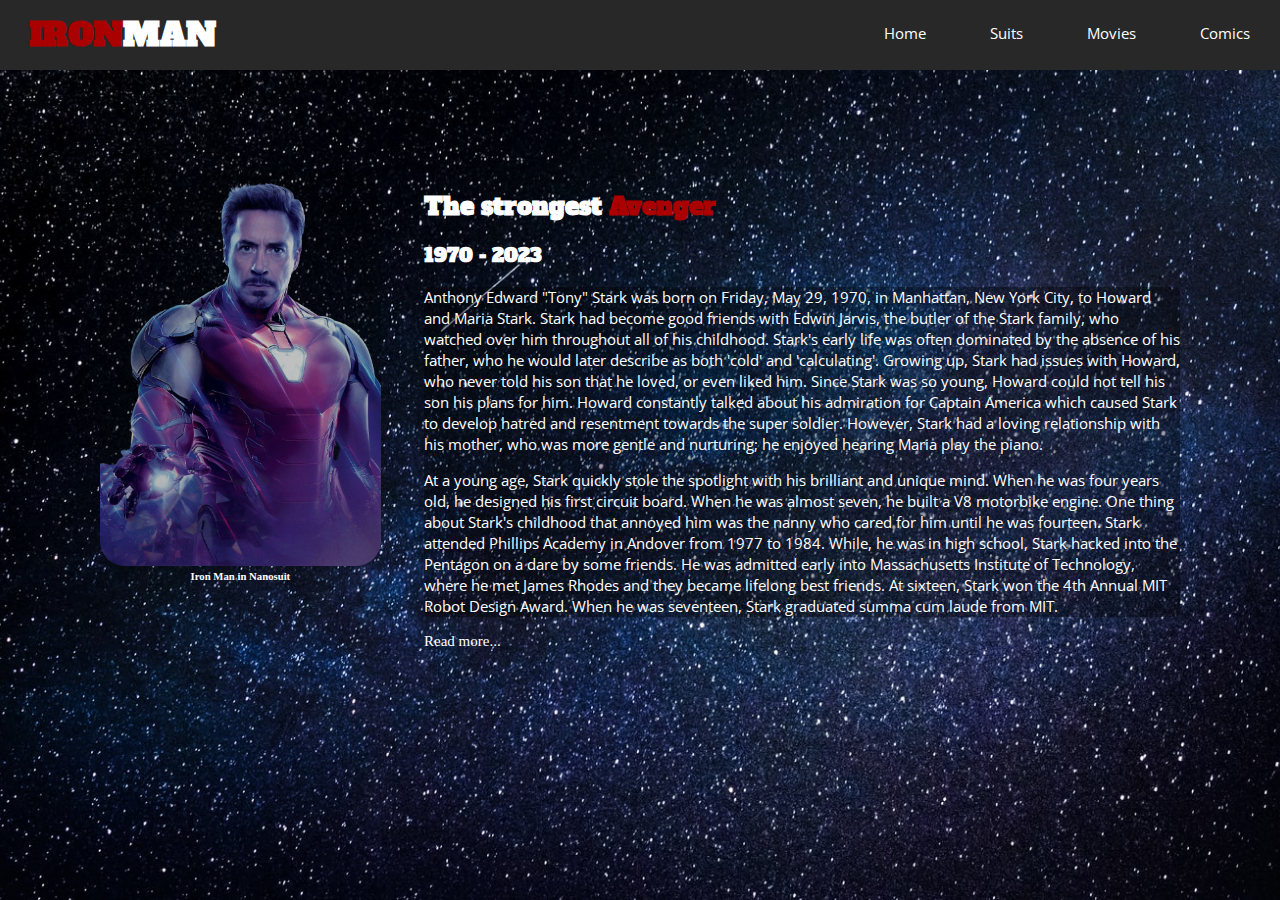
<file: AvionProjects/1 TributePage/index.html>
<!DOCTYPE html>

<html lang="en">
    
<head>
    <meta charset="utf-8">
    <link rel="stylesheet" href="css/styles.css">
    <link rel="icon" href="img/core.png">
    <link rel="stylesheet" href="https://fonts.googleapis.com/css?family=Alfa+Slab+One|Open+Sans">
    <title id="title">Iron Man</title>
</head>

<header>
    <h1>IRON<span id="navspan">MAN</span></h1>
    <nav id="navbar">
        <ul id="navbarUL">
            <li><a href="" class="navLink">Home</a></li>
            <li><a href="" class="navLink">Suits</a></li>
            <li><a href="" class="navLink">Movies</a></li>
            <li><a href="" class="navLink">Comics</a></li>
        </ul>
    </nav>
</header>

<body>
    <div id="main">
        <div id="img-div">
            <img src="img/ironman.png" alt="Iron Man in Nanosuit" id="image">
            <h6 id="img-caption">Iron Man in Nanosuit</h6>
        </div>
        <div id="info-div">
            <h2 id="tribute-info">The strongest <span id="infospan">Avenger</span></h2>
            <h3>1970 - 2023</h3>
            <div id="paragraph-div">
                <p class="paragraph">Anthony Edward "Tony" Stark was born on Friday, May 29, 1970, in Manhattan, New York City, to Howard and Maria Stark. Stark had become good friends with 
                    Edwin Jarvis, the butler of the Stark family, who watched over him throughout all of his childhood. Stark's early life was often dominated by the absence 
                    of his father, who he would later describe as both 'cold' and 'calculating'. Growing up, Stark had issues with Howard, who never told his son that he loved, 
                    or even liked him. Since Stark was so young, Howard could not tell his son his plans for him. Howard constantly talked about his admiration for Captain America
                    which caused Stark to develop hatred and resentment towards the super soldier. However, Stark had a loving relationship with his mother, who was more gentle
                    and nurturing; he enjoyed hearing Maria play the piano.</p>
                 <p class="paragraph">At a young age, Stark quickly stole the spotlight with his brilliant and unique mind. When he was four years old, he designed his first circuit board. When he
                     was almost seven, he built a V8 motorbike engine. One thing about Stark's childhood that annoyed him was the nanny who cared for him until he was fourteen.
                     Stark attended Phillips Academy in Andover from 1977 to 1984. While, he was in high school, Stark hacked into the Pentagon on a dare by some friends.
                     He was admitted early into Massachusetts Institute of Technology, where he met James Rhodes and they became lifelong best friends. At sixteen, Stark
                     won the 4th Annual MIT Robot Design Award. When he was seventeen, Stark graduated summa cum laude from MIT.
                 </p>
            </div>
            <a href="https://marvelcinematicuniverse.fandom.com/wiki/Iron_Man" target="_blank" id="tribute-link">Read more...</a>
        </div>
    </div>
</body>

</html>
</file>
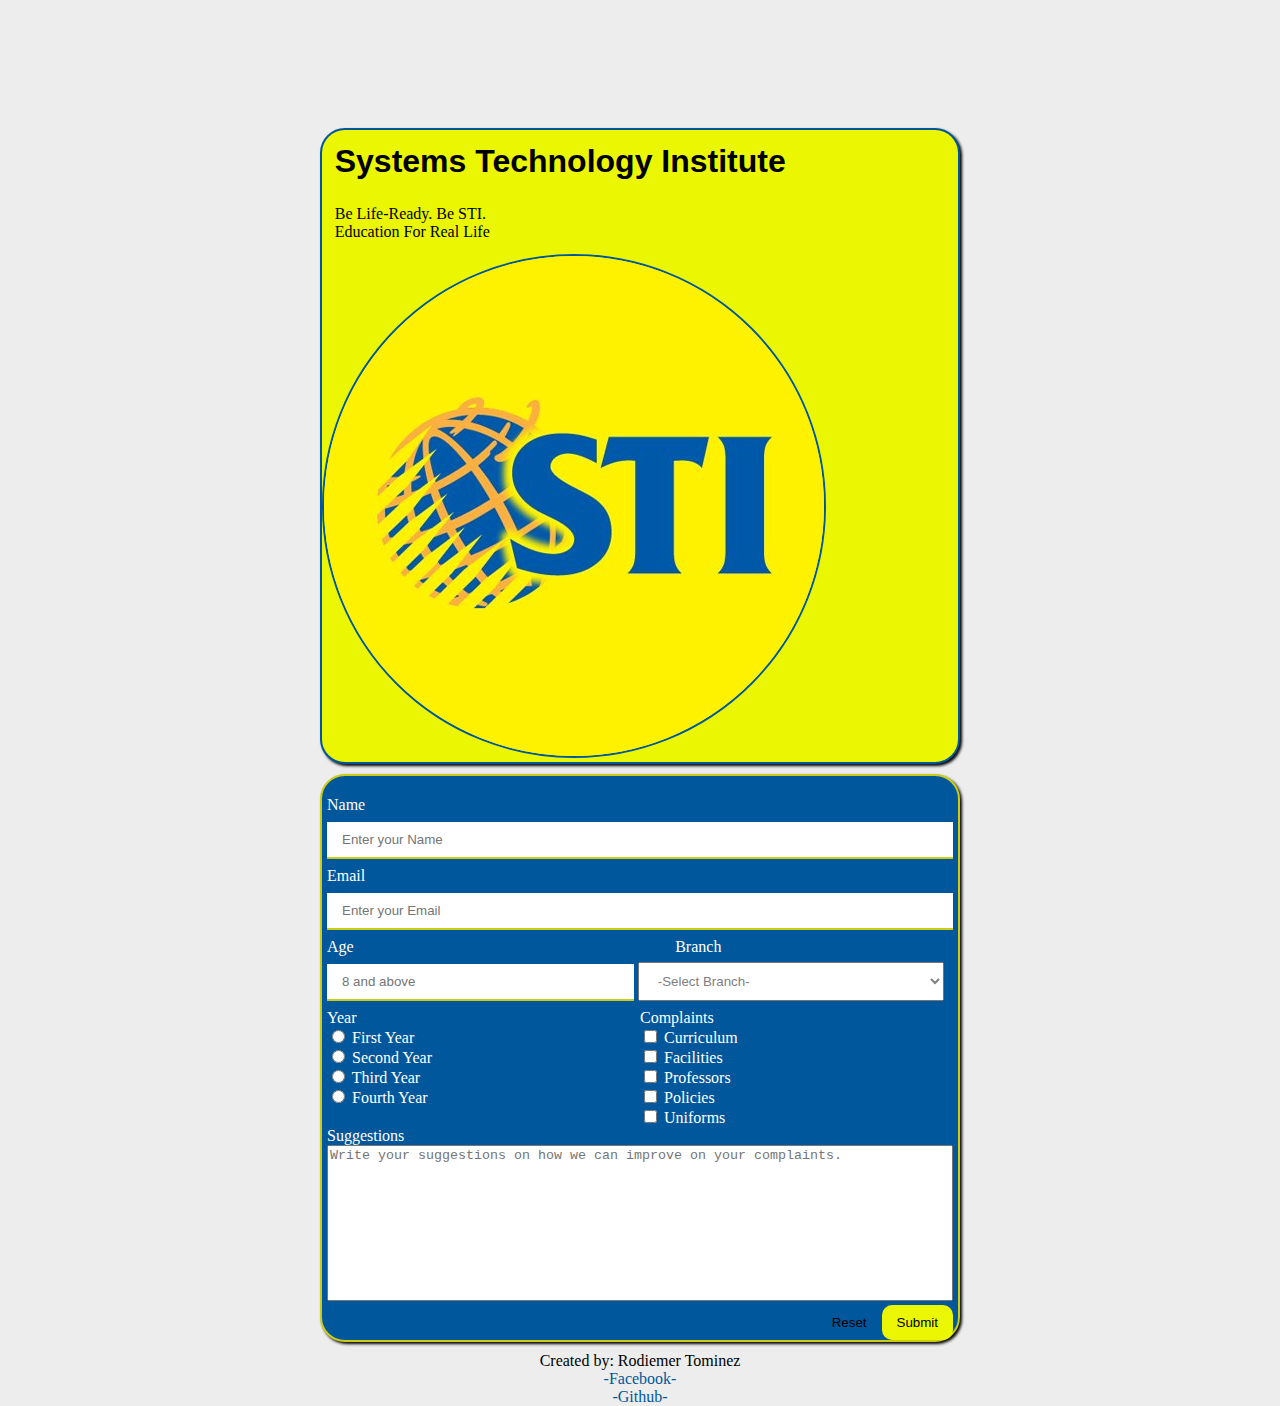
<file: AvionProjects/2 Forms/index.html>
<!DOCTYPE html>
<html lang="en">
<head>
    <meta charset="UTF-8">
    <meta http-equiv="X-UA-Compatible" content="IE=edge">
    <meta name="viewport" content="width=device-width, initial-scale=1.0">
    <link rel="stylesheet" href="newcss/styles.css">
    <title>STI - Complaint/Feedback Form</title>
</head>
<body>
    <div id="main-container">
        <div id="sti-div">
            <div>
                <h1 id="title">Systems Technology Institute</h1>
                <p id="description">Be Life-Ready. Be STI. <br> Education For Real Life</p>
            </div>
            <div id="img-div">
                <img src="img/stiLogo.jpg" alt="Sti Logo" id="sti-img">
            </div>
        </div>
        <div id="form-div">
            <form action="" id="survey-form">
                <label for="name" id="name-label">Name</label> <br>
                <input type="text" name="name" placeholder="Enter your Name" id="name-input" required><br>
                <label for="email" id="email-label">Email</label><br>
                <input type="email" name="email" placeholder="Enter your Email" id="email-input" required><br>
                <label for="number" id="number-label">Age</label> <label for="dropdown" id="branch-label">Branch</label> <br>
                <input type="number" name="number" placeholder="8 and above" id="age-input" min="8" max="80">                           
                <select name="" id="dropdown" required>
                    <option value="" selected>-Select Branch-</option>
                    <option value="global-city">Global City</option>
                    <option value="alabang">Alabang</option>
                    <option value="fairview">Fairview</option>
                    <option value="cubao">Cubao</option>
                </select><br>                
                <div id="radio-checkbox-container">
                    <div id="radio-div">
                        <label for="radio" id="radio-label">Year</label> <br>
                        <input type="radio" name="Year" value="year1">
                        <label for="radio">First Year</label><br>
                        <input type="radio" name="Year" value="year2">
                        <label for="radio">Second Year</label><br>
                        <input type="radio" name="Year" value="year3">
                        <label for="radio">Third Year</label><br>
                        <input type="radio" name="Year" value="year4">
                        <label for="radio">Fourth Year</label><br>
                    </div>
                    <div id="checkbox-div">
                        <label for="checkbox" id="checkbox-label">Complaints</label><br>
                        <input type="checkbox" name="complaint1" value="Curriculum">
                        <label for="checkbox">Curriculum</label><br>
                        <input type="checkbox" name="complaint2" value="Facilities" >
                        <label for="checkbox">Facilities</label><br>
                        <input type="checkbox" name="complaint3" value="Professors">
                        <label for="checkbox">Professors</label><br>
                        <input type="checkbox" name="complaint4" value="Policies">
                        <label for="checkbox">Policies</label><br>
                        <input type="checkbox" name="complaint5" value="Uniforms">
                        <label for="checkbox">Uniforms</label><br>
                    </div>
                </div>
                <label for="text-area">Suggestions </label>
                <textarea name="text-area" id="text-area" cols="30" rows="10" placeholder="Write your suggestions on how we can improve on your complaints."></textarea>
                <input type="submit" id="submit">
                <input type="reset" id="reset">
            </form>
        </div>
    </div>
    <footer>
        <p>Created by: Rodiemer Tominez</p>
        <a href="https://www.facebook.com/rodiemertomi" target="_blank">-Facebook-</a><br><a href="https://github.com/rodiemertomi" target="_blank">-Github-</a>
    </footer>
</body>
</html>
</file>
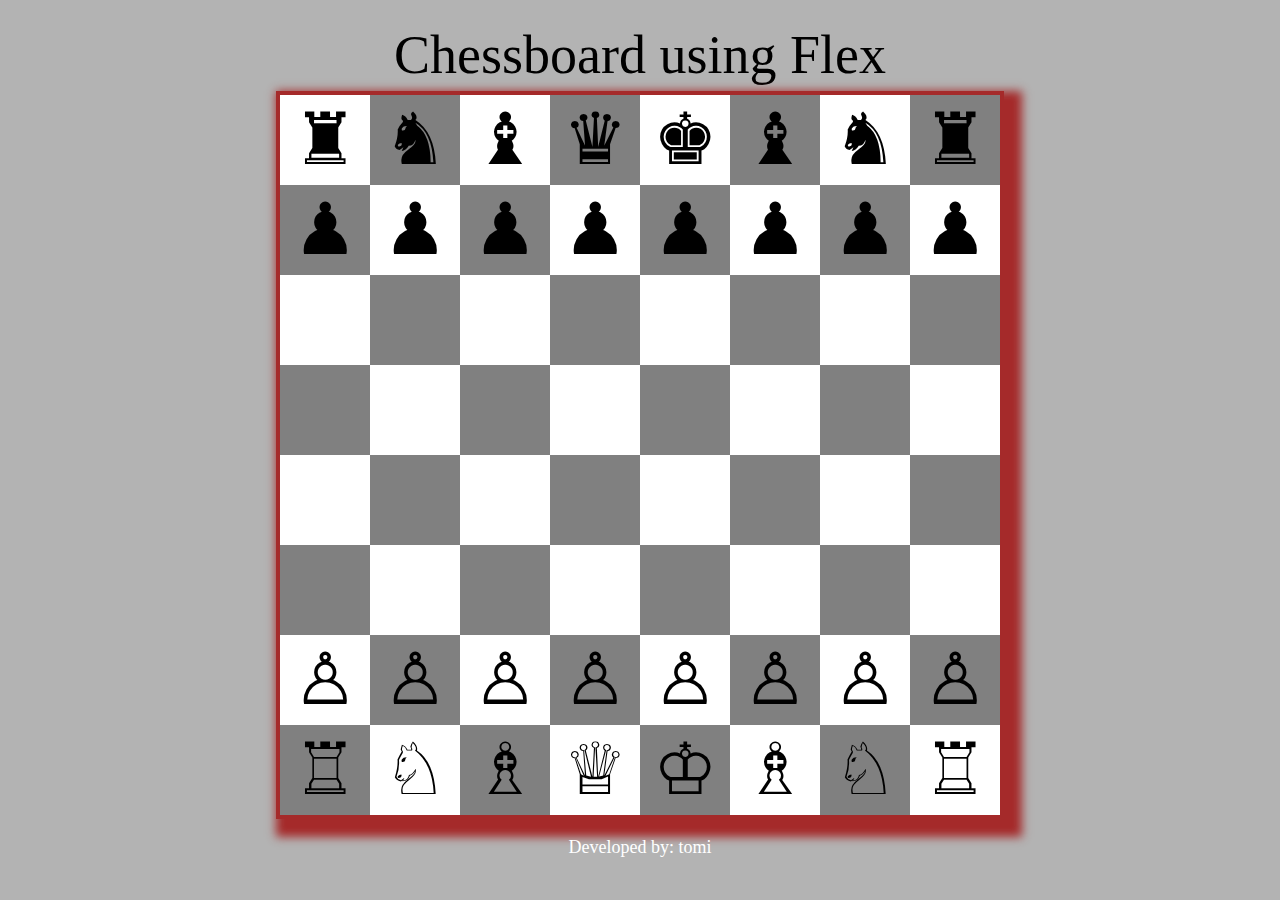
<file: AvionProjects/4 Chessboard flexbox/index.html>
<!DOCTYPE html>
<html lang="en">
<head>
    <meta charset="UTF-8">
    <meta http-equiv="X-UA-Compatible" content="IE=edge">
    <meta name="viewport" content="width=device-width, initial-scale=1.0">
    <link rel="stylesheet" href="styles/styles.css">
    <title>Chessboard</title>
</head>
<body>
    <div id="main-container">        
        <span>Chessboard using Flex</span>
        <div id="chessboard">
            <div class="box">&#9820;</div>
            <div class="box grey">&#9822;</div>
            <div class="box">&#9821;</div>
            <div class="box grey">&#9819;</div>
            <div class="box">&#9818;</div>
            <div class="box grey">&#9821;</div>
            <div class="box">&#9822;</div>
            <div class="box grey">&#9820;</div>
                        
            <div class="box grey">&#9823;</div>
            <div class="box">&#9823;</div>
            <div class="box grey">&#9823;</div>
            <div class="box">&#9823;</div>
            <div class="box grey">&#9823;</div>
            <div class="box">&#9823;</div>
            <div class="box grey">&#9823;</div>
            <div class="box">&#9823;</div>
            
            <div class="box"></div>
            <div class="box grey"></div>
            <div class="box"></div>
            <div class="box grey"></div>
            <div class="box"></div>
            <div class="box grey"></div>
            <div class="box"></div>
            <div class="box grey"></div>
            
            <div class="box grey"></div>
            <div class="box"></div>
            <div class="box grey"></div>
            <div class="box"></div>
            <div class="box grey"></div>
            <div class="box"></div>
            <div class="box grey"></div>
            <div class="box"></div>
            
            <div class="box"></div>
            <div class="box grey"></div>
            <div class="box"></div>
            <div class="box grey"></div>
            <div class="box"></div>
            <div class="box grey"></div>
            <div class="box"></div>
            <div class="box grey"></div>
            
            <div class="box grey"></div>
            <div class="box"></div>
            <div class="box grey"></div>
            <div class="box"></div>
            <div class="box grey"></div>
            <div class="box"></div>
            <div class="box grey"></div>
            <div class="box"></div>
            
            <div class="box">&#9817;</div>
            <div class="box grey">&#9817;</div>
            <div class="box">&#9817;</div>
            <div class="box grey">&#9817;</div>
            <div class="box">&#9817;</div>
            <div class="box grey">&#9817;</div>
            <div class="box">&#9817;</div>
            <div class="box grey">&#9817;</div>
            
            <div class="box grey">&#9814;</div>
            <div class="box">&#9816;</div>
            <div class="box grey">&#9815;</div>
            <div class="box">&#9813;</div>
            <div class="box grey">&#9812;</div>
            <div class="box">&#9815;</div>
            <div class="box grey">&#9816;</div>
            <div class="box">&#9814;</div>
        </div>
        <footer>
            <p>Developed by: <a href="https://www.facebook.com/rodiemertomi" target="_blank">tomi</a> </p>
        </footer>
    </div>
</body>
</html>
</file>
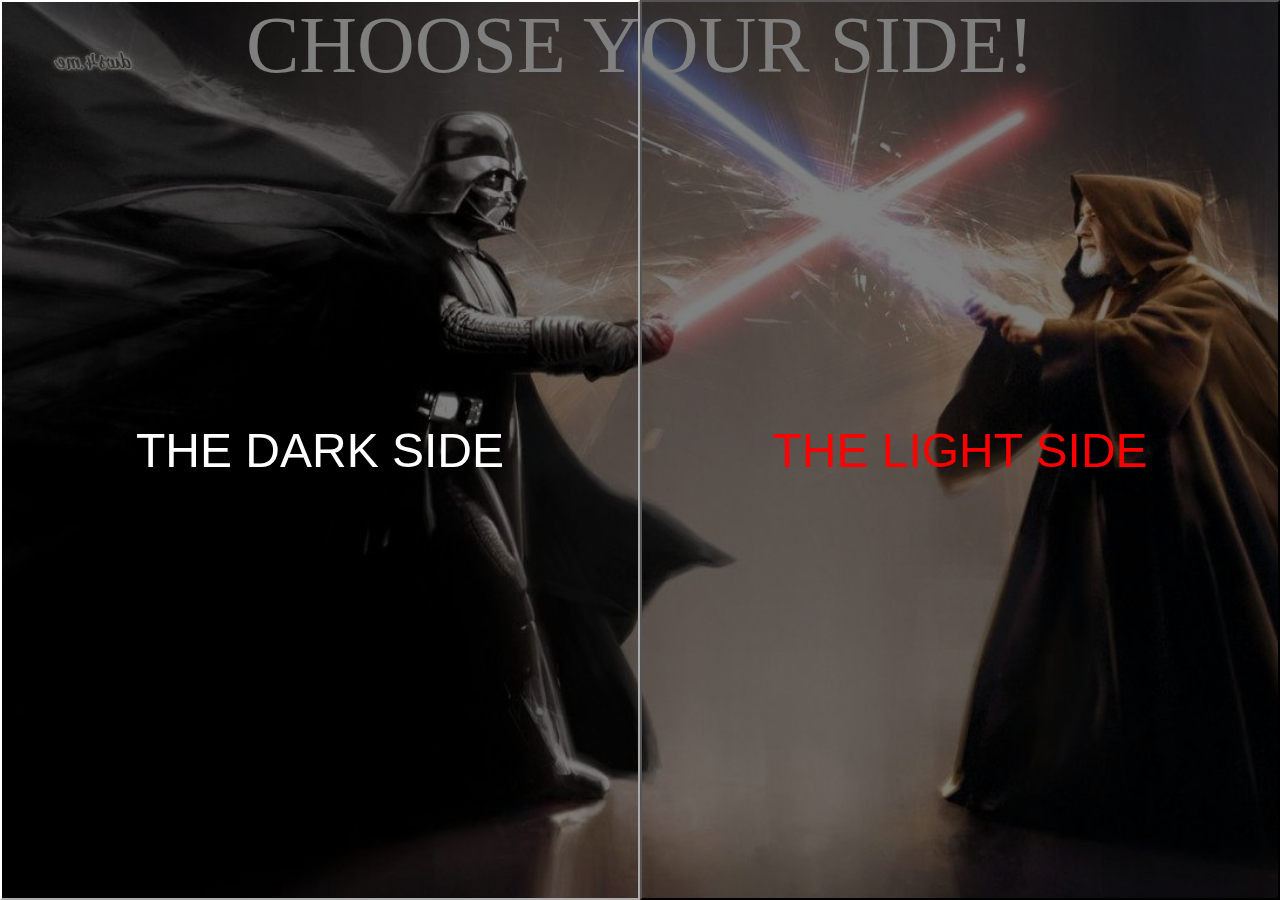
<file: AvionProjects/7_TicTacToe/index.html>
<!DOCTYPE html>
<html lang="en">
  <head>
    <meta charset="UTF-8" />
    <meta http-equiv="X-UA-Compatible" content="IE=edge" />
    <meta
      name="viewport"
      content="width=device-width, initial-scale=1.0"
    />
    <title>TicTacToe</title>
    <link rel="stylesheet" href="css/style.css" />
  </head>
  <body>
    <div class="choose-side" id="sides">
      <div data-choose-side-text id="choose-side-text">
        CHOOSE YOUR SIDE!
      </div>
      <button id="darkSideButton">THE DARK SIDE</button>
      <button id="lightSideButton">THE LIGHT SIDE</button>
    </div>

    <div class="winning-message" id="winningMessage">
      <div data-winning-message-text></div>
    </div>

    <div class="board" id="board">
      <div class="cell" data-cell></div>
      <div class="cell" data-cell></div>
      <div class="cell" data-cell></div>
      <div class="cell" data-cell></div>
      <div class="cell" data-cell></div>
      <div class="cell" data-cell></div>
      <div class="cell" data-cell></div>
      <div class="cell" data-cell></div>
      <div class="cell" data-cell></div>
      <button id="previousButton">Previous</button>
      <button id="restartButton">Restart</button>
      <button id="nextButton">Next</button>
    </div>

    <script src="javascript/index.js"></script>
  </body>
</html>
</file>
<file: AvionProjects/1 TributePage/css/styles.css>
body, html{
    margin: 0;
    padding: 0;
    height: 100%;
    background-image: url("../img/outerspace.jpg");
    background-repeat: no-repeat;
    background-position: center;
    background-size: cover;
}

header{
    width: 100%;
    height: 70px;
    background-color: #282828;
}

#main{
    padding: 100px 100px;
}

#img-div{
    float: left;
    width: 26%;
    height: auto;
    margin: 0;
}

#info-div{
    width: 70%;
    margin: 0;
    float: right;
}

#tribute-info{    
    color: #ffffff;
    font-family: 'Alfa Slab One', cursive;
}

#image{
    background: rgba(0,0,0,0.25);
    filter: brightness(75%);
    width: 100%;
    height: auto;
    align-content: center;
    border-radius: 25px;
}

#tribute-link{
    color: #ffffff;
    font-size: 15px;
    text-decoration: none;
}

#navspan{
    color: #ffffff;
}

#infospan{
    color:#AA0000;
}

#paragraph-div{
    background: rgba(0,0,0,0.35);
    border-radius: 5px;

}

#navbarUL{
    width: auto;
    float: right;
    margin-top: 8px;
}

.navLink{
    text-align: center;
    color: #ffffff;
    text-decoration: none;
    font-family: 'Open Sans', sans-serif;
    font-size: 1.2vw;
}

.navLink:hover{
    color: #F0c330;
    transition: 0.5s;
    margin-top: -16px;
}

.paragraph{
    color: #ffffff;
    font-size: 1.2vw;
    font-family: 'Open Sans', sans-serif;
}

h6{
    color: #ffffff;
    text-align: center;
    margin: 0;
    padding: 0;
}

h1{
    position: absolute;
    padding: 3px;
    float: left;
    margin-left: 2%;
    margin-top: 10px;
    font-family: 'Alfa Slab One', cursive;
    color: #AA0000;
}

h3{
    color: #ffffff;
    font-family: 'Alfa Slab One', cursive;
}

li{
    display: inline-block;
    padding: 15px 30px;
}

a{
    text-decoration: none;
}
</file>
<file: AvionProjects/2 Forms/newcss/styles.css>
body, html {
  margin: 0;
  padding: 0;
  background-color: #ededed;
}

#sti-div, #form-div {
  box-shadow: 2px 2px 3px;
  border-radius: 25px;
  width: 100%;
}

#form-div #name-input, #form-div #email-input, #form-div #text-input, #form-div #age-input {
  border: none;
  border-bottom: 2px solid #cccc12;
  padding: 10px 15px;
  margin: 8px 0;
  width: 100%;
  box-sizing: border-box;
}

#dropdown {
  width: 49%;
  padding: 10px 15px;
}

#form-div #reset, #form-div #submit {
  float: right;
  padding: 10px 15px;
  border: none;
  border-radius: 10px;
}

@media all and (max-width: 1280px) {
  #main-container {
    display: flex;
    align-items: center;
    flex-wrap: wrap;
    flex-direction: column;
  }
}
input::-webkit-outer-spin-button,
input::-webkit-inner-spin-button {
  -webkit-appearance: none;
  margin: 0;
}

input[type=number] {
  -moz-appearance: textfield;
}

#main-container {
  display: flex;
  flex-direction: row;
  margin-left: 25%;
  margin-right: 25%;
  margin-top: 10%;
  gap: 10px;
}

#sti-div {
  border: 2px solid #01579B;
  background-color: #ebf702;
}
#sti-div #sti-img {
  border-radius: 50%;
  border: 2px solid #01579B;
}
#sti-div #title, #sti-div #description {
  padding: 2%;
}

#survey-form {
  margin-left: 5px;
  margin-right: 5px;
  margin-top: 20px;
  color: white;
}

#form-div {
  border: 2px solid #cccc12;
  background-color: #01579b;
  min-width: 50%;
}
#form-div #age-input {
  width: 49%;
}
#form-div #branch-label {
  float: right;
  margin-right: 37%;
}
#form-div #text-area {
  resize: none;
  width: 99%;
}
#form-div #submit {
  background-color: #ebf702;
}
#form-div #reset {
  background-color: #01579b;
}

#radio-checkbox-container {
  display: flex;
  flex-direction: row;
}

select:invalid {
  color: grey;
}

select:valid {
  color: black;
}

#checkbox-div, #radio-div {
  flex: 2;
}

h1 {
  margin: 0;
  padding: 0;
  font-family: "Franklin Gothic Medium", "Arial Narrow", Arial, sans-serif;
}

p {
  margin: 0;
  padding: 0;
  font-family: "Lucida Handwriting", cursive;
}

footer{
  text-align: center;
  padding-top: 10px;
}

footer a{
  text-decoration: none;
  color: #01579B;
}
/*# sourceMappingURL=styles.css.map */
</file>
<file: AvionProjects/4 Chessboard flexbox/styles/styles.css>
body, html{
    margin: 0;
    padding: 0;
    overflow: hidden;
}

#main-container{
    background-color: #b3b3b3;
    display: flex;
    flex-direction: column;
    justify-content: center;
    align-items: center;
    height: 100vh;
    width: 100vw;
}

#main-container span{
    margin-bottom: 0.5vmin;
    font-size: 6vmin;
}

#chessboard{
    box-shadow: 1vmin 1vmin 1vmin 1vmin  brown;
    background-color: white;
    border: 0.5vmin solid brown;
    display: flex;
    flex-flow: row wrap;
    width: 80vmin;
    height: 80vmin;
}

.box{
    font-size: 8vmin;
    flex-shrink: 2;
    width: 10vmin;
    height: 10vmin;
    display: flex;
    justify-content: center;
    align-items: center;
}

.grey{
    background: grey;
}

footer p{
    color: white;
    font-size: 2vmin;
}
footer a{
    color: white;
    text-decoration: none;
}
</file>
<file: AvionProjects/7_TicTacToe/css/style.css>
*, *::after, *::before {
    box-sizing: border-box;
}

body {
    margin: 0;
    display: flex;
    justify-content: center;
}

:root {
    --cell-size: 15vmin;
    --mark-size: calc(var(--cell-size) * .9);
    --dark-side: url(./resources/dark-side.svg);
}

.board {
    width: 100vw;
    height: 100vh;
    display: grid;
    gap: 1em;
    justify-content: center;
    align-content: center;
    align-items: center;
    grid-template-columns: repeat(3, auto);
    background-image: url('../resources/star-wars-backgrounds-14.jpg');
    background-size: cover;
}

.cell {
    width: var(--cell-size);
    height: var(--cell-size);
    border: 1px solid whitesmoke;
    display: flex;
    justify-content: center;
    align-items: center;
    position: relative;
    cursor: pointer;
}

.cell.dark-side,
.cell.light-side,
.cell.disabled {
    cursor: not-allowed;
}

/*
CHOOSE SIDE START
*/
.choose-side{
    background-image: url('../resources/asdasd.jpg');
    background-size: cover;
    z-index: 999;
    display: none;
    position: fixed;
    top: 0;
    left: 0;
    bottom: 0;
    right: 0;
    background-color: rgba(0,0,0,0.9);
    text-align: center;
    flex-direction: row;
    justify-content: center;
    align-items: center;
    align-content: center;
    color: white;
    font-size: 5rem;
}

.choose-side button{
    height: 100vh;
    width: 50vw;
    font-size: 3rem;
    color: red;
    background-color: rgba(0,0,0,0.5);
    cursor: pointer;
    padding: .25em .5em;
}

.choose-side #choose-side-text{
    z-index: -1;
    text-align: center;
    position: fixed;
    top: 0;
}

.choose-side button:hover{
    color: white;
    border-color: white;
}

.choose-side.show{
    display: flex;
}
/*
CHOOSE SIDE END
*/


/*
DARK SIDE START
*/
.cell.dark-side::after,
.board.dark-side .cell:not(.dark-side):not(.light-side):hover::after {
    content: url('../resources/darth_vader_icon.png');    
    background-repeat: no-repeat;
}
/*
DARK SIDE END
*/

/*
LIGHT SIDE START
*/
.cell.light-side::after,
.board.light-side .cell:not(.dark-side):not(.light-side):hover::after {
    content: url('../resources/obi_wan_kenobi_icon.png');    
    background-repeat: no-repeat;
}
/*
LIGHT SIDE END
*/


/*
WINNING MESSAGE START
*/
.winning-message{
    display: none;
    position: fixed;
    top: 5vmin;
    background-color: rgba(0,0,0,0.9);
    text-align: center;
    flex-direction: column;
    justify-content: center;
    align-items: center;
    align-content: center;
    color: white;
    font-size: 5rem;
}

#restartButton,
#nextButton,
#previousButton {
    color: white;
    font-size: 2rem;
    background-color: black;
    border: 1px solid white;
    cursor: pointer;
    padding: .25em .5em;
}

#nextButton.disabled,
#previousButton.disabled{
    background-color: grey;
}

#nextButton.show,
#previousButton.show{
    opacity: 1;
}

#nextButton,
#previousButton{
    opacity: 0;
}

#restartButton:hover,
#nextButton:hover,
#previousButton:hover {
    background-color: white;
    color: black;
    border-color: black;
}

.winning-message.show{
    display: flex;
    justify-content: center;
    align-items: center;
}
/*
WINNING MESSAGE END
*/
</file>
